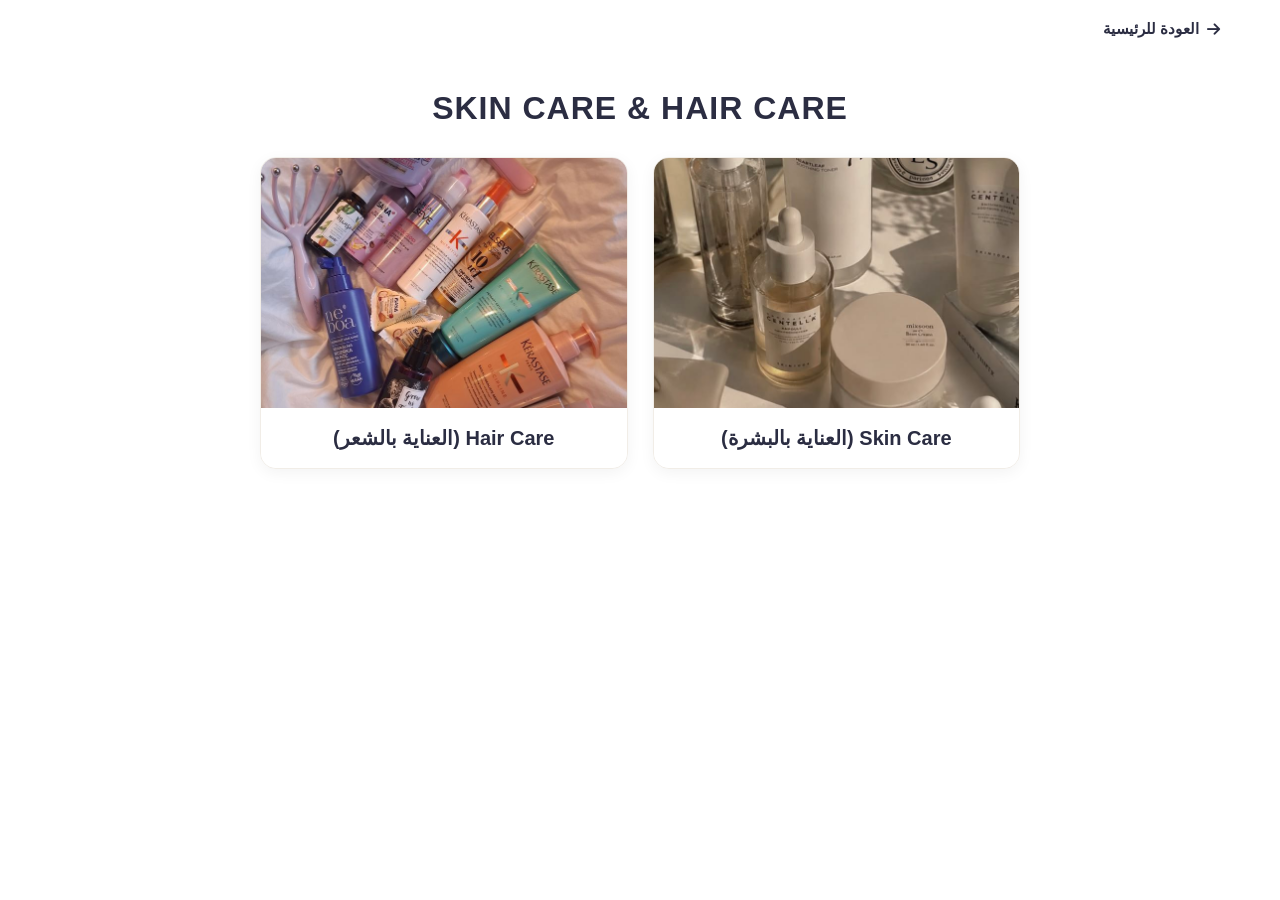
<file: skincare-main.html>
<!DOCTYPE html>
<html lang="ar" dir="rtl">
<head>
    <meta charset="UTF-8">
    <meta name="viewport" content="width=device-width, initial-scale=1.0">
    <title>Skin & Hair Care - Mona Store</title>
    <link rel="stylesheet" href="https://cdnjs.cloudflare.com/ajax/libs/font-awesome/6.4.0/css/all.min.css">
    <style>
        :root {
            --primary-color: #c5a880;
            --bg-color: #ffffff;
            --text-color: #2b2d42;
            --border-color: #f1ede7;
        }

        *, *::before, *::after {
            box-sizing: border-box;
        }

        body {
            font-family: 'Segoe UI', Tahoma, Geneva, Verdana, sans-serif;
            background-color: var(--bg-color);
            color: var(--text-color);
            margin: 0;
            padding: 0;
        }

        .back-nav {
            max-width: 1200px;
            margin: 20px auto 10px auto;
            padding: 0 20px;
        }

        .btn-back {
            display: inline-flex;
            align-items: center;
            gap: 8px;
            text-decoration: none;
            color: var(--text-color);
            font-weight: 700;
            font-size: 15px;
            transition: color 0.2s;
        }

        .btn-back:hover {
            color: var(--primary-color);
        }

        .container {
            max-width: 800px;
            margin: 0 auto;
            padding: 20px 20px 80px 20px;
            text-align: center;
        }

        .page-header h1 {
            font-size: 32px;
            font-weight: 700;
            margin-bottom: 30px;
            text-transform: uppercase;
            letter-spacing: 1px;
        }

        .categories-grid {
            display: grid;
            grid-template-columns: 1fr;
            gap: 25px;
        }

        @media (min-width: 600px) {
            .categories-grid {
                grid-template-columns: repeat(2, 1fr);
            }
        }

        .sub-card {
            background: #ffffff;
            border: 1px solid var(--border-color);
            border-radius: 16px;
            overflow: hidden;
            text-decoration: none;
            color: var(--text-color);
            box-shadow: 0 4px 15px rgba(0,0,0,0.05);
            transition: transform 0.3s, box-shadow 0.3s;
            display: flex;
            flex-direction: column;
        }

        .sub-card:hover {
            transform: translateY(-5px);
            box-shadow: 0 8px 25px rgba(0,0,0,0.1);
        }

        .sub-card-img {
            width: 100%;
            height: 250px;
            object-fit: cover;
            background-color: #f9f9f9;
        }

        .sub-card-title {
            padding: 18px;
            font-size: 20px;
            font-weight: bold;
            text-align: center;
            background-color: #ffffff;
        }
    </style>
</head>
<body>

    <div class="back-nav">
        <a href="index.html" class="btn-back">
            <i class="fa-solid fa-arrow-right"></i> العودة للرئيسية
        </a>
    </div>

    <div class="container">
        <div class="page-header">
            <h1>Skin Care & Hair Care</h1>
        </div>

        <div class="categories-grid">
            <!-- قسم العناية بالبشرة -->
            <a href="skincare.html" class="sub-card">
                <img src="skin_banner.jpg" alt="Skin Care" class="sub-card-img" onerror="this.onerror=null; this.src='images/placeholder.jpg';">
                <div class="sub-card-title">Skin Care (العناية بالبشرة)</div>
            </a>

            <!-- قسم العناية بالشعر -->
            <a href="haircare.html" class="sub-card">
                <img src="hair_banner.jpg" alt="Hair Care" class="sub-card-img" onerror="this.onerror=null; this.src='images/placeholder.jpg';">
                <div class="sub-card-title">Hair Care (العناية بالشعر)</div>
            </a>
        </div>
    </div>

</body>
</html>
</file>
